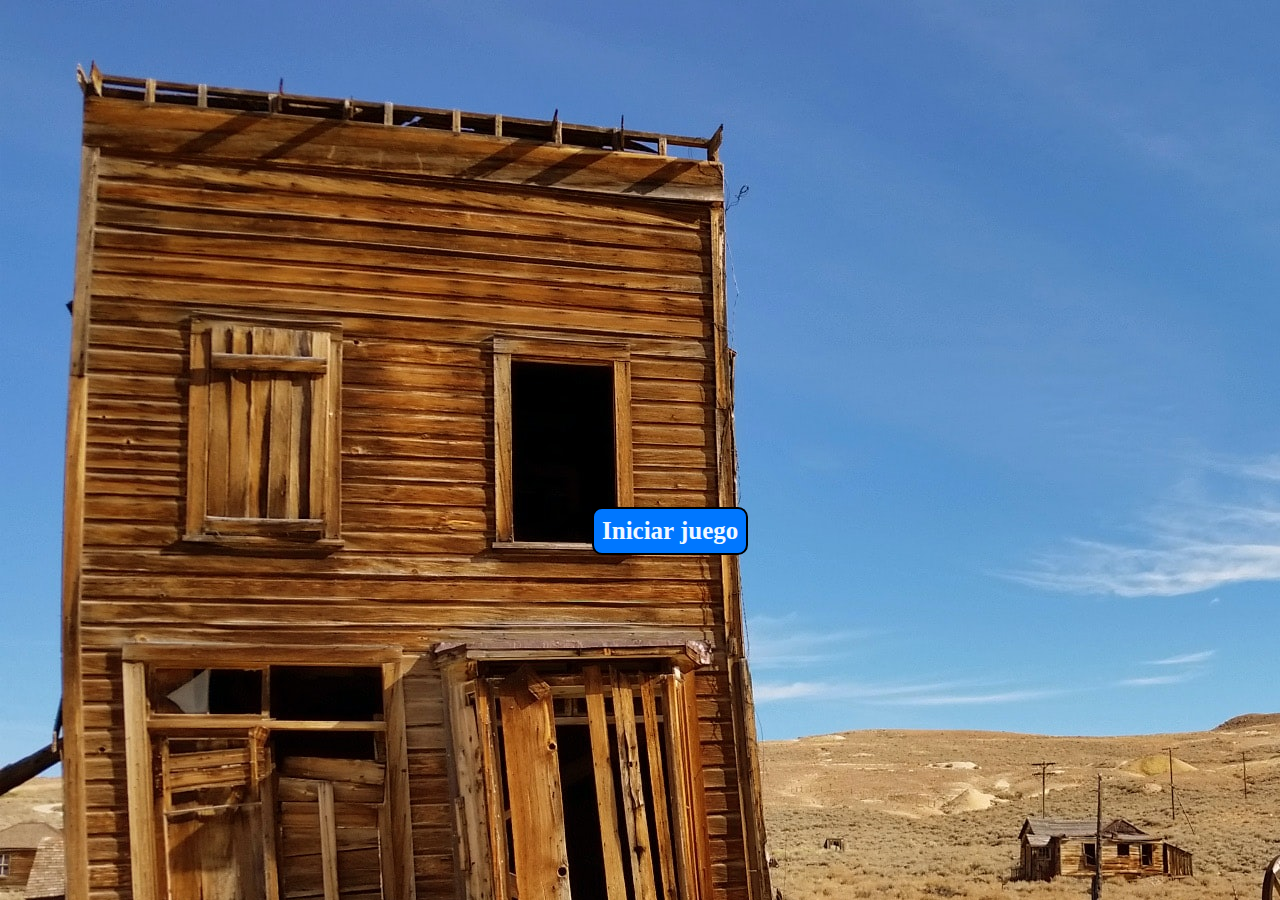
<file: ahorcado/index.html>
<!DOCTYPE html>
<html lang="en">
<head>
    <meta charset="UTF-8">
    <meta http-equiv="X-UA-Compatible" content="IE=edge">
    <meta name="viewport" content="width=device-width, initial-scale=1.0">
    <link rel="stylesheet" href="css/inicio.css">
    <title>Juego del ahorcado</title>
</head>
<body>
    <main class="inicio">
        <div>
        <a href="juego.html"><p>Iniciar juego</p></a>
    </div>
    </main>
    
</body>
</html>
</file>
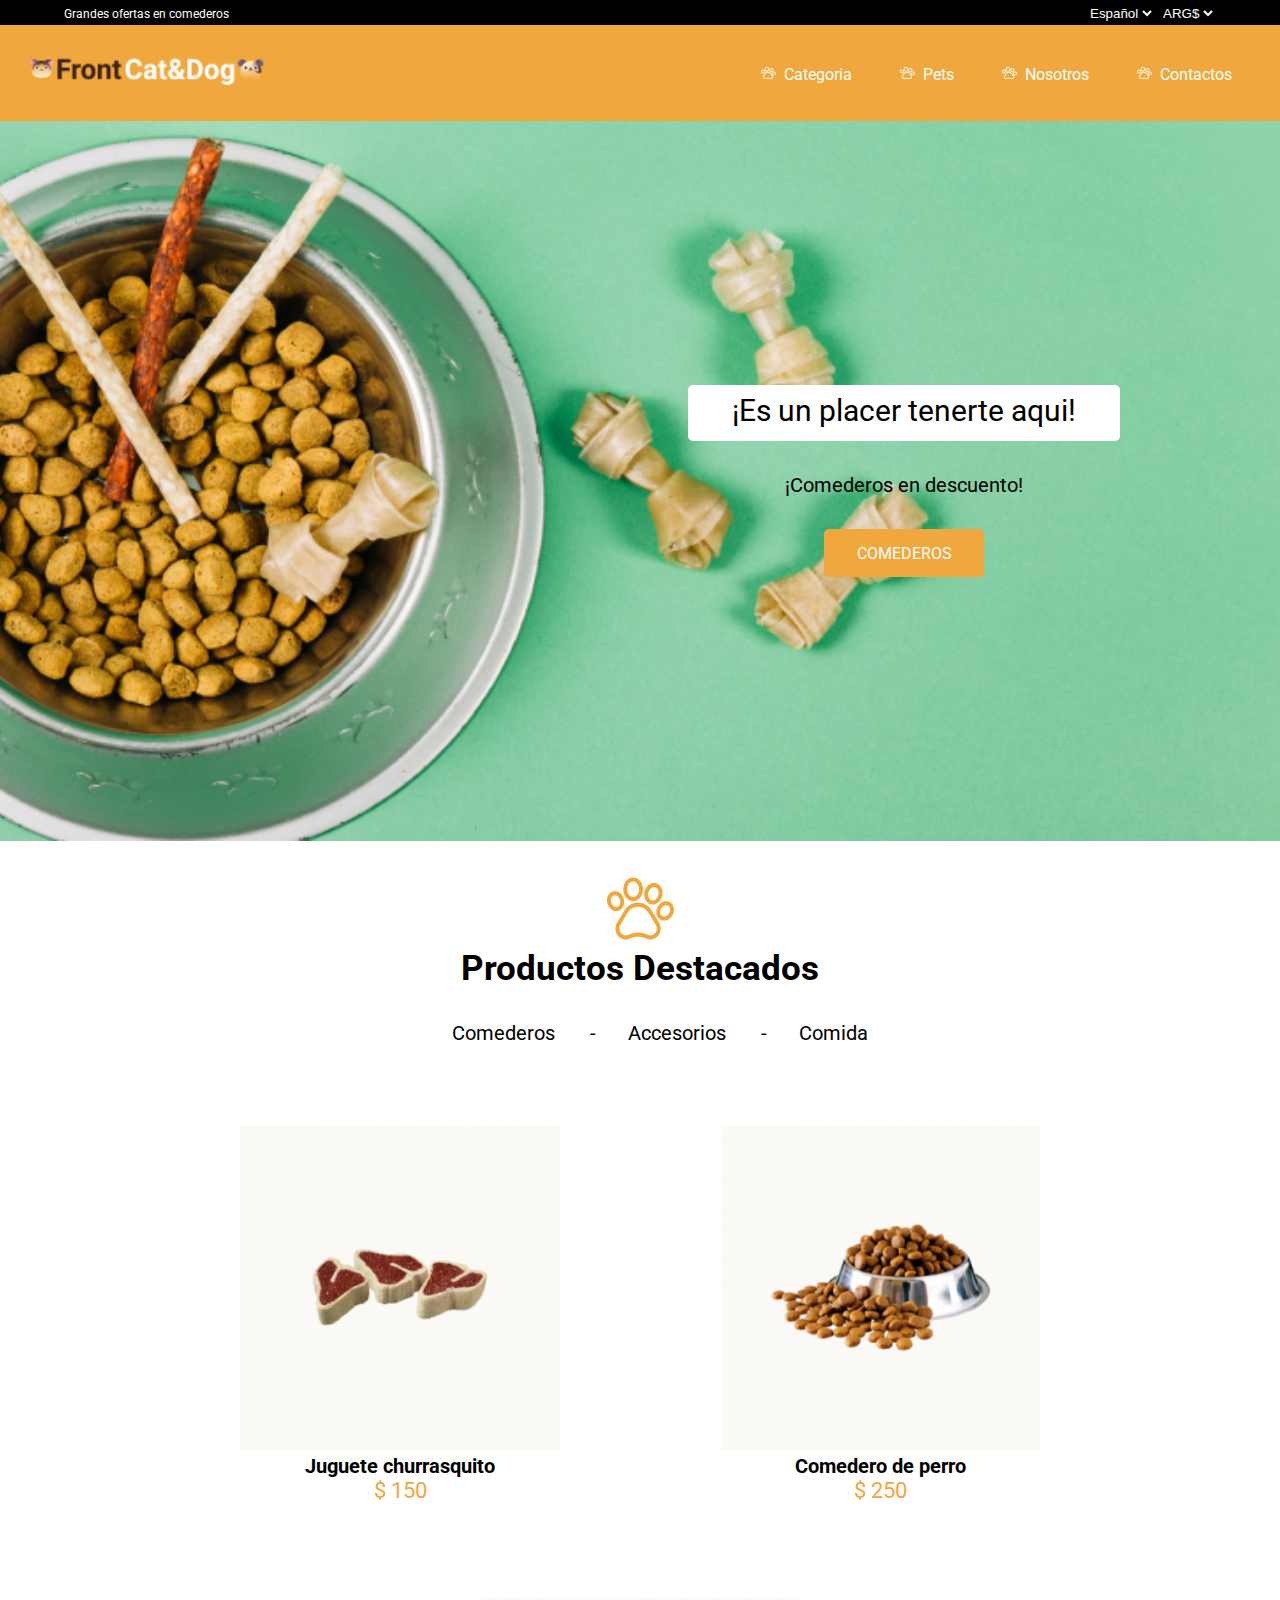
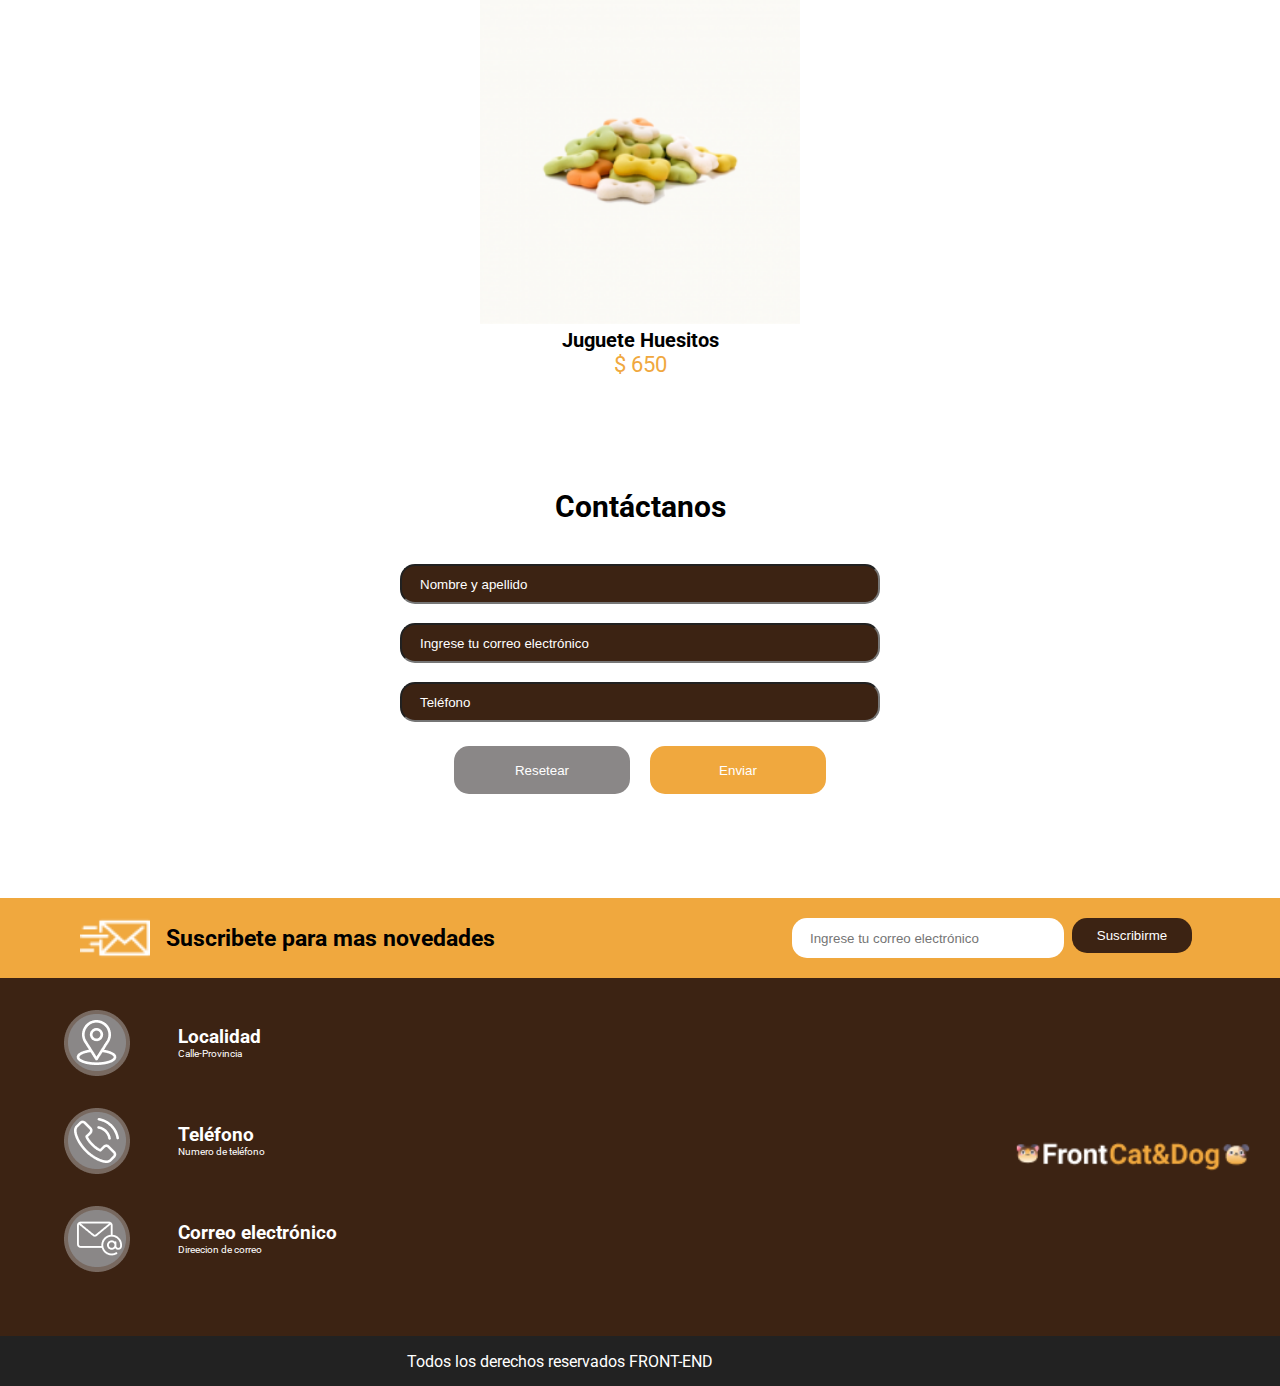
<file: petShop/index.html>
<!DOCTYPE html>
<html lang="es">
<head>
    <meta charset="UTF-8">
    <meta http-equiv="X-UA-Compatible" content="IE=edge">
    <meta name="viewport" content="width=device-width, initial-scale=1.0">
    <link rel="stylesheet" href="style/style.css">
    <link rel="stylesheet" href="https://cdnjs.cloudflare.com/ajax/libs/font-awesome/6.2.0/css/all.min.css" integrity="sha512-xh6O/CkQoPOWDdYTDqeRdPCVd1SpvCA9XXcUnZS2FmJNp1coAFzvtCN9BmamE+4aHK8yyUHUSCcJHgXloTyT2A==" crossorigin="anonymous" referrerpolicy="no-referrer" />
    <title>PetShop</title>
</head>
<body>
    <header>
        <div class="header1">
        <div>
            <a class="oferta" href="#">Grandes ofertas en comederos</a>
        </div>
        <div>
           <select class="option" name="" id="">
                <option  value="">Español</option>
                <option value="">English</option>
           </select>
           <select class="option" name="" id="">
                <option  value="">ARG$</option>
                <option value="">CLP$</option>
                <option value="">USD$</option>

           </select>
        </div>
        </div>
        <div class="header2">
            <a class="logo" href="#"><img src="img/Logo1.png" alt="logo-petshop"></a>         
            <ul class="nav">
                <li class="nav__li"><img class="nav__li-img"
                    src="img/pawprint 1 (1).png" alt="patita de perro"><a href="#">Categoria</a></li>
                <li class="nav__li"><img class="nav__li-img"  src="img/pawprint 1 (1).png" alt="patita de perro"><a href="#">Pets</a></li>
                <li class="nav__li"><img class="nav__li-img"  src="img/pawprint 1 (1).png" alt="patita de perro"><a href="#">Nosotros</a></li>
                <li class="nav__li"><img class="nav__li-img"  src="img/pawprint 1 (1).png" alt="patita de perro"><a href="#">Contactos</a></li>
            </ul>
        </div>
    </header>
    <main>
        <div class="banner"> 
            <div class="banner__text" >         
                <h2 class="text__banner">¡Es un placer tenerte aqui!</h2>
                <h3 class="text__banner-1">¡Comederos en descuento!</h3>
                <a href="#" class="boton__comederos">COMEDEROS</a>
               
            </div>  
        </div>
        <section>
            <div class="proDestacados">
                <img src="img/pawprint 1.png" alt="patita de perro">
                <h1 class="titulo">Productos Destacados</h1>
                <ul class="lista">
                <li class="list-item"><a class="list_link" href="">Comederos   &nbsp;&nbsp;&nbsp;&nbsp;&nbsp;&nbsp;-</a></li>
                <li class="list-item"><a class="list_link" href="">Accesorios  &nbsp;&nbsp;&nbsp;&nbsp;&nbsp;&nbsp;-</a> </li>
                <li class="list-item"><a class="list_link" href="">Comida</a></li>
                </ul>
            </div>
        <div class="cards">
            <div class="card">
                <img src="img/churrasquito.png" alt="juguete de churrascos">
                <h4 class="card__name">Juguete churrasquito</h4>
                <p class="card__price">$ 150</p>
            </div>
            <div class="card">
                <img src="img/comedero.png" alt="plato de perro">
                <h4 class="card__name">Comedero de perro</h4>
                <p class="card__price">$ 250</p>
            </div>
            <div class="card">
                <img src="img/Huesito.png" alt="juguete de huesitos">
                <h4 class="card__name">Juguete Huesitos</h4>
                <p class="card__price">$ 650</p>
            </div>
        </div>
        </section>
        <section class="contacto">
            <h2 class="title__contacto">Contáctanos</h2>
            <form >
                <input class="input" type="text" name="user" placeholder="Nombre y apellido">
                <br><br>
                <input class="input" type="email" name="email" placeholder="Ingrese tu correo electrónico">
                <br><br>
                <input class="input" type="text" name="phone" placeholder= "Teléfono">
            </form>
            <div>
                <button class="btn__contacto">Resetear</button >
                <button class="btn__contacto yellow">Enviar</button>

            </div>
            
        </section>
        <div class="suscribe">
            <div class="icon__suscribe">   
                <img src="img/enviar-correo 1.png" alt="correo">
                <h3  > Suscribete para mas novedades</h3>
            </div> 
            <div class="suscribe__email">
                <input class="input__suscribe" type="email" name="email" placeholder="Ingrese tu correo electrónico" >
                <button class="btn__suscribe">Suscribirme</button>
            </div>
        </div>

    </main>
    <footer>
        <div class="container__footer">
            <div class="ubicacion"> 
                <div class="card__ubicacion"> 
                    <img src="img/Icono (1).png" alt="logo-localida">
                    <div class="texto__ubicacion">
                        <h3>Localidad</h3>
                        <p>Calle-Provincia</p>
                    </div> 
                </div> 

                <div class="card__ubicacion">
                <img src="img/Icono.png" alt="logo-telefono">
                    <div class="texto__ubicacion">
                        <h3>Teléfono</h3>
                        <p>Numero de teléfono</p>
                    </div>
                </div>

                <div class="card__ubicacion">
                    <img src="img/Icono (2).png" alt="logo-email">
                    <div class="texto__ubicacion">
                        <h3>Correo electrónico</h3>
                        <p>Direecion de correo</p>
                    </div>
                </div>
            </div> 
            <div class="logo__footer">
            <img  src="img/logo2.png" alt="logo-petshop">
            </div>
        </div>

        
            
        <div class="footer__copyrigth">
            <div>
                <p>Todos los derechos reservados FRONT-END</p>
            </div>
            <div class="iconos">
                <a  href="https://es-la.facebook.com/" target="_blank"><i class="fa-brands fa-facebook"></i></a>
                <a href="https://www.linkedin.com/home" target="_blank"><i class="fa-brands fa-linkedin"></i></a>
                <a  href="https://www.instagram.com/" target="_blank"><i class="fa-brands fa-instagram"></i></a>
                <a  href="https://github.com/" target="_blank"><i class="fa-brands fa-github"></i></a>
        

            </div>
        </div>
    </footer>
    
</body>
</html>
</file>
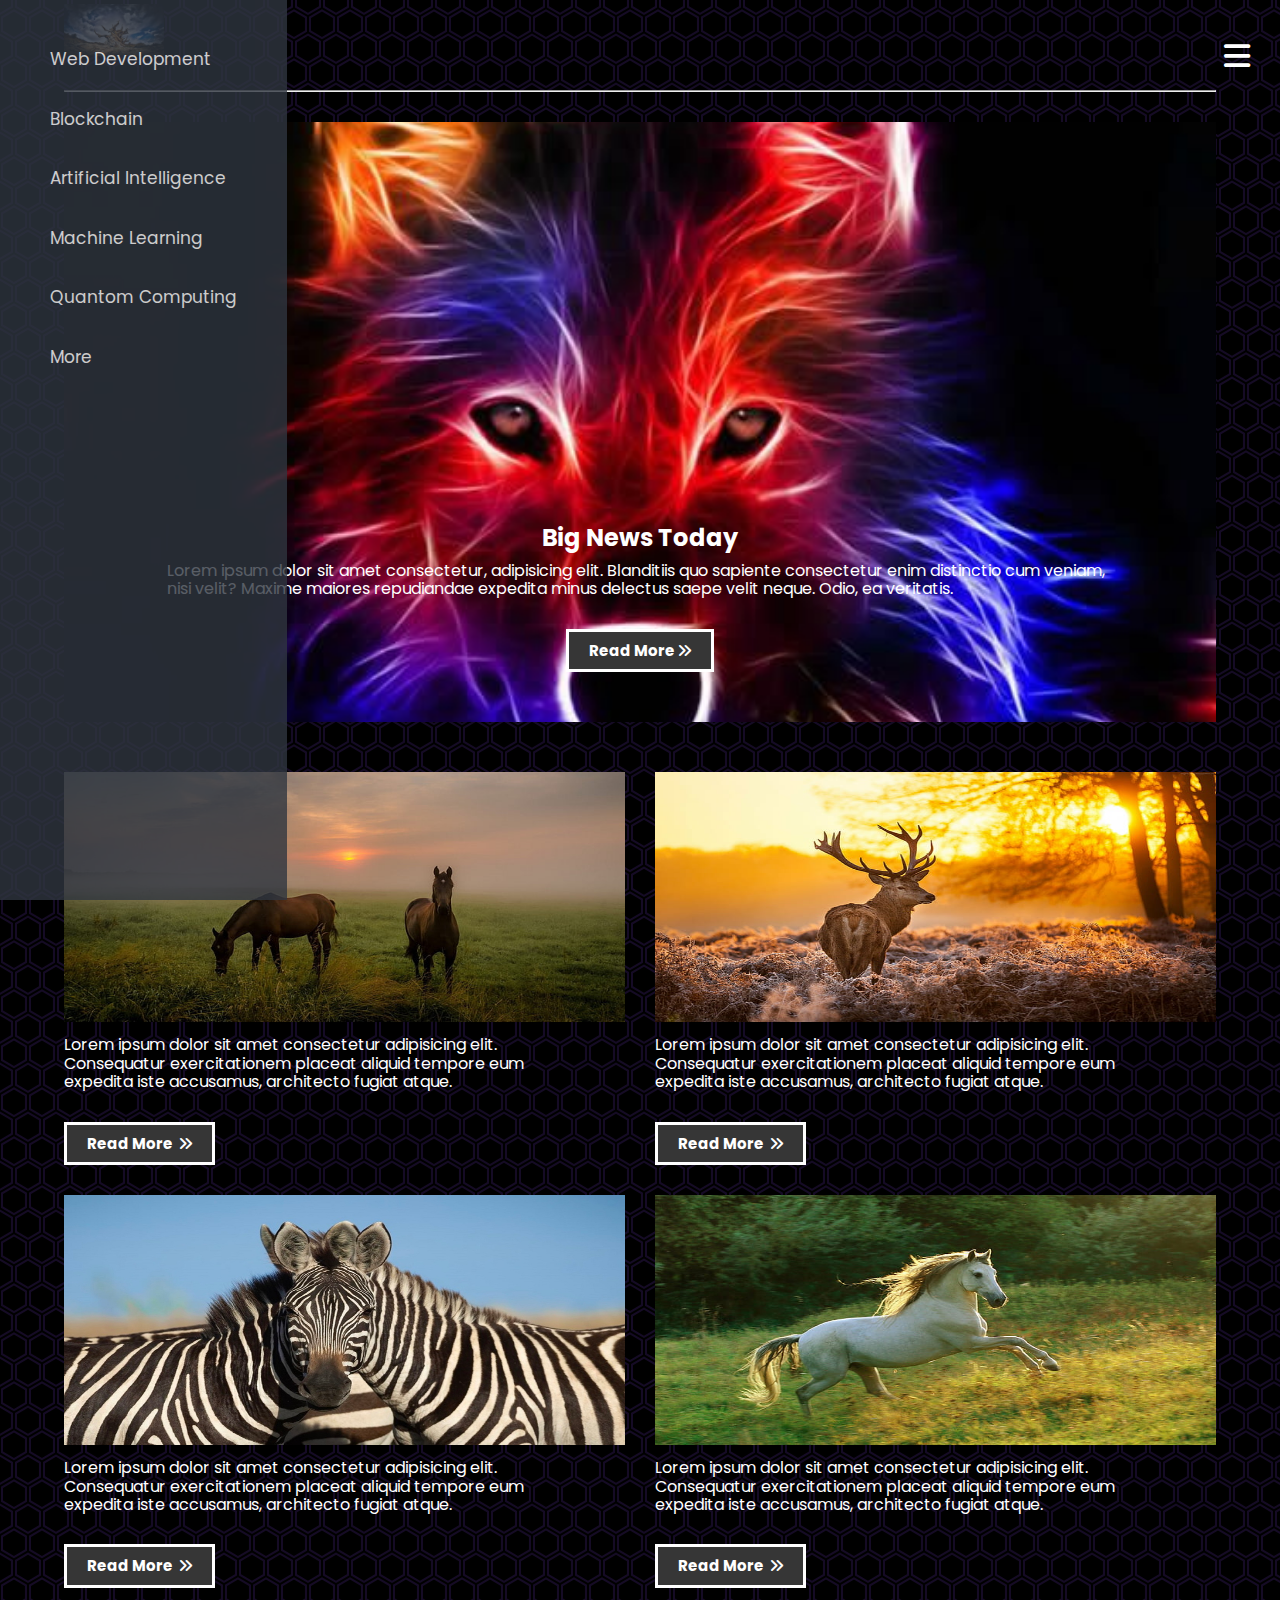
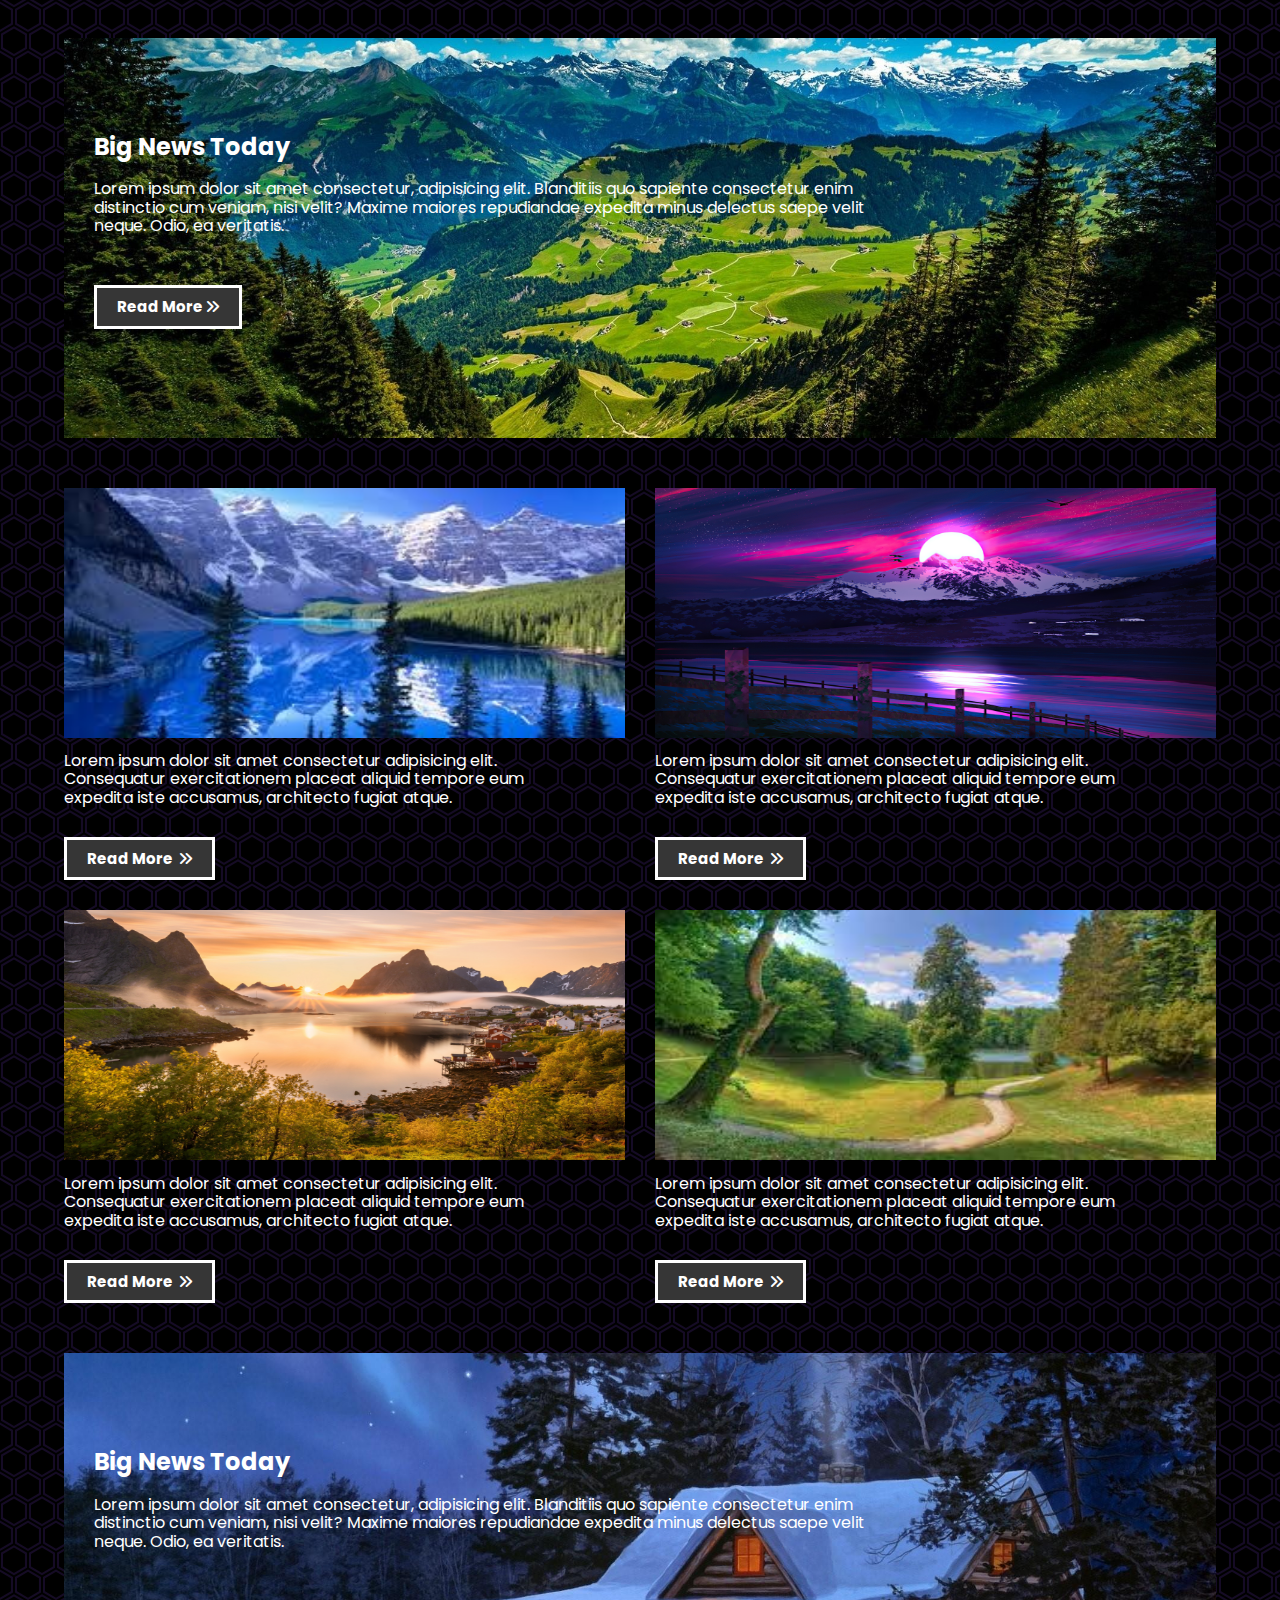
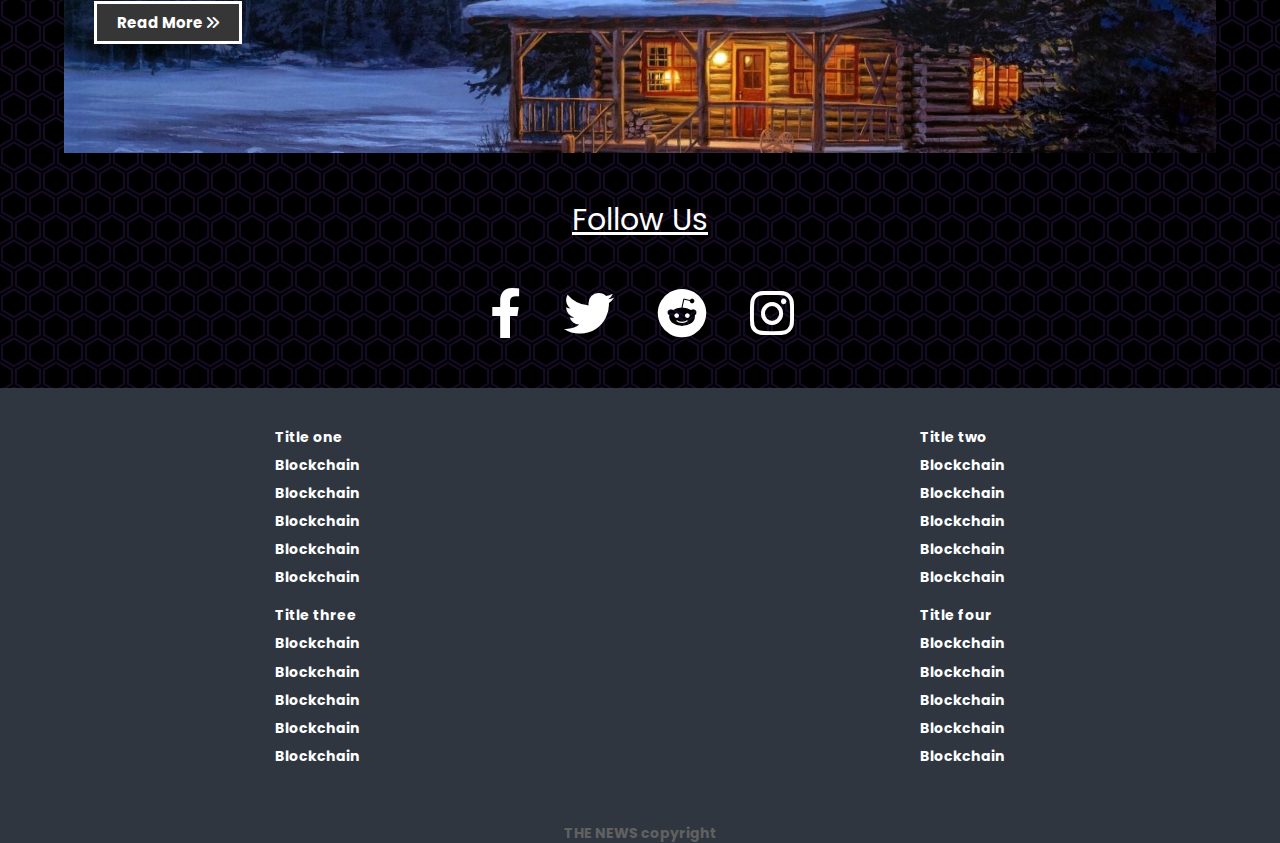
<file: primera pagina html,css,js/index.html>
<!DOCTYPE html>
<html lang="es">
<head>
    <meta charset="UTF-8">
    <meta http-equiv="X-UA-Compatible" content="IE=edge">
    <meta name="viewport" content="width=device-width, initial-scale=1.0">
    <title>News of The Nature</title>

    <!-- font poppin -->
    <link rel="preconnect" href="https://fonts.googleapis.com">
    <link rel="preconnect" href="https://fonts.gstatic.com" crossorigin>
    <link href="https://fonts.googleapis.com/css2?family=Lobster&family=Poppins:wght@100;300;400;500;700;900&display=swap" rel="stylesheet"> 
    
    <!-- font awesome --> 
    <link rel="stylesheet" href="https://cdnjs.cloudflare.com/ajax/libs/font-awesome/6.0.0-beta3/css/all.min.css">
    
    <!-- link normalize -->
    <link rel="stylesheet" href="normalize.css">
    <!-- link css -->
    <link rel="stylesheet" href="style.css">

</head>

<body>
     <div class="menu-btn">
       <i class="fas fa-bars"></i>
     </div>

     <div class="container">
      <!-- nav  -->
        <nav class="nav-main">
          <img src="imagenes/arbol.png" alt="arbol logo"  class="nav-brand">
          
          <ul class="nav-menu show">
            <li>
              <a href="#">Web Development</a>
            </li>      
            <li>
              <a href="#">Blockchain</a>
            </li>      
            <li>
              <a href="#">Artificial Intelligence</a>
            </li>      
            <li>
              <a href="#">Machine Learning</a>
            </li>      
            <li>
              <a href="#">Quantom Computing</a>
            </li>      
            <li>
              <a href="#">More</a>
            </li>      
          </ul>

          
        </nav>
        <hr>
        <!-- SHOWCASE -->
        <header class="showcase">
          <h2>Big News Today</h2>
          <p>Lorem ipsum dolor sit amet consectetur, adipisicing elit. Blanditiis quo sapiente consectetur enim distinctio cum veniam, nisi velit? Maxime maiores repudiandae expedita minus delectus saepe velit neque. Odio, ea veritatis.</p>
          <a href="#" class="btn" >Read More<i class="fas fa-angle-double-right"></i></a>
        </header>  

        <!-- NEWS CARDS -->
      <div class="news-cards">
        <div>
          <img src="imagenes/caballos.jpg" alt="leon">
          <h3></h3>
          <p>Lorem ipsum dolor sit amet consectetur adipisicing elit. Consequatur exercitationem placeat aliquid tempore eum expedita iste accusamus, architecto fugiat atque.</p>
          <a href="#">Read More <i class="fas fa-angle-double-right"></i></a>
        </div>
        <div>
          <img src="imagenes/ciervo.jpg" alt="leon">
          <h3></h3>
          <p>Lorem ipsum dolor sit amet consectetur adipisicing elit. Consequatur exercitationem placeat aliquid tempore eum expedita iste accusamus, architecto fugiat atque.</p>
          <a href="#">Read More <i class="fas fa-angle-double-right"></i></a>
          
        </div>
        <div>
          <img src="imagenes/cebra.png" alt="leon">
          <h3></h3>
          <p>Lorem ipsum dolor sit amet consectetur adipisicing elit. Consequatur exercitationem placeat aliquid tempore eum expedita iste accusamus, architecto fugiat atque.</p>
          <a href="#">Read More <i class="fas fa-angle-double-right"></i></a>
          
        </div>
        <div>
          <img src="imagenes/caballo1.jpg" alt="leon">
          <h3></h3>
          <p>Lorem ipsum dolor sit amet consectetur adipisicing elit. Consequatur exercitationem placeat aliquid tempore eum expedita iste accusamus, architecto fugiat atque.</p>
          <a href="#">Read More <i class="fas fa-angle-double-right"></i></a>
          
        </div>
      </div>

      <!-- banner 1 -->
      <section class="card-banner-one">
        <div class="content">
          <h2>Big News Today</h2>
          <p>Lorem ipsum dolor sit amet consectetur, adipisicing elit. Blanditiis quo sapiente consectetur enim distinctio cum veniam, nisi velit? Maxime maiores repudiandae expedita minus delectus saepe velit neque. Odio, ea veritatis.</p>
          <a href="#" class="btn" >Read More<i class="fas fa-angle-double-right"></i></a>
        </div>
      </section> 

      <!-- NEWS-CARDS-TWO -->
      <div class="news-cards-two">
        <div>
          <img src="imagenes/paisa1.jpg" alt="leon">
          <h3></h3>
          <p>Lorem ipsum dolor sit amet consectetur adipisicing elit. Consequatur exercitationem placeat aliquid tempore eum expedita iste accusamus, architecto fugiat atque.</p>
          <a href="#">Read More <i class="fas fa-angle-double-right"></i></a>
        </div>
        <div>
          <img src="imagenes/paisa2.jpg" alt="leon">
          <h3></h3>
          <p>Lorem ipsum dolor sit amet consectetur adipisicing elit. Consequatur exercitationem placeat aliquid tempore eum expedita iste accusamus, architecto fugiat atque.</p>
          <a href="#">Read More <i class="fas fa-angle-double-right"></i></a>
          
        </div>
        <div>
          <img src="imagenes/paisa3.jpg" alt="leon">
          <h3></h3>
          <p>Lorem ipsum dolor sit amet consectetur adipisicing elit. Consequatur exercitationem placeat aliquid tempore eum expedita iste accusamus, architecto fugiat atque.</p>
          <a href="#">Read More <i class="fas fa-angle-double-right"></i></a>
          
        </div>
        <div>
          <img src="imagenes/paisa4.jpg" alt="leon">
          <h3></h3>
          <p>Lorem ipsum dolor sit amet consectetur adipisicing elit. Consequatur exercitationem placeat aliquid tempore eum expedita iste accusamus, architecto fugiat atque.</p>
          <a href="#">Read More <i class="fas fa-angle-double-right"></i></a>
          
        </div>
      </div>
     
      <!-- banner 2 -->
      <section class="card-banner-two">
        <div class="content">
          <h2>Big News Today</h2>
          <p>Lorem ipsum dolor sit amet consectetur, adipisicing elit. Blanditiis quo sapiente consectetur enim distinctio cum veniam, nisi velit? Maxime maiores repudiandae expedita minus delectus saepe velit neque. Odio, ea veritatis.</p>
          <a href="#" class="btn" >Read More<i class="fas fa-angle-double-right"></i></a>
        </div>
      </section>

      <!-- SOCIAL -->
      <section class="social">
        <p>Follow Us</p>
        <div class="links">
          <a href="#">
            <i class="fab fa-facebook-f"></i>
          </a>
          <a href="#">
            <i class="fab fa-twitter"></i>
          </a>
          <a href="#">
            <i class="fab fa-reddit"></i>
          </a>
          <a href="#">
            <i class="fab fa-instagram"></i>
          </a>
        </div>
      </section>
    </div>
      <!-- FOOTER links -->
    <div class="footer-link">
      <div class="footer-container">
        <ul>
          <li>
            <a href="#">
            <h3>Title one</h3>
            </a>
          </li>
          <li>
            <a href="#">
            <h3>Blockchain</h3>
            </a>
          </li>
          <li>
            <a href="#">
            <h3>Blockchain</h3>
            </a>
          </li>
          <li>
            <a href="#">
            <h3>Blockchain</h3>
            </a>
          </li>
          <li>
            <a href="#">
            <h3>Blockchain</h3>
            </a>
          </li>
          <li>
            <a href="#">
            <h3>Blockchain</h3>
            </a>
          </li>
        </ul>
        <ul>
          <li>
            <a href="#">
            <h3>Title two</h3>
            </a>
          </li>
          <li>
            <a href="#">
            <h3>Blockchain</h3>
            </a>
          </li>
          <li>
            <a href="#">
            <h3>Blockchain</h3>
            </a>
          </li>
          <li>
            <a href="#">
            <h3>Blockchain</h3>
            </a>
          </li>
          <li>
            <a href="#">
            <h3>Blockchain</h3>
            </a>
          </li>
          <li>
            <a href="#">
            <h3>Blockchain</h3>
            </a>
          </li>
        </ul>
        <ul>
          <li>
            <a href="#">
            <h3>Title three</h3>
            </a>
          </li>
          <li>
            <a href="#">
            <h3>Blockchain</h3>
            </a>
          </li>
          <li>
            <a href="#">
            <h3>Blockchain</h3>
            </a>
          </li>
          <li>
            <a href="#">
            <h3>Blockchain</h3>
            </a>
          </li>
          <li>
            <a href="#">
            <h3>Blockchain</h3>
            </a>
          </li>
          <li>
            <a href="#">
            <h3>Blockchain</h3>
            </a>
          </li>
        </ul>
        <ul>
          <li>
            <a href="#">
            <h3>Title four</h3>
            </a>
          </li>
          <li>
            <a href="#">
            <h3>Blockchain</h3>
            </a>
          </li>
          <li>
            <a href="#">
            <h3>Blockchain</h3>
            </a>
          </li>
          <li>
            <a href="#">
            <h3>Blockchain</h3>
            </a>
          </li>
          <li>
            <a href="#">
            <h3>Blockchain</h3>
            </a>
          </li>
          <li>
            <a href="#">
            <h3>Blockchain</h3>
            </a>
          </li>
        </ul>
     
      </div>
    </div>

    <footer class="footer">
      <h3>THE NEWS copyright </h3>
    </footer>

    <script src="main.js"></script>
</body>

</html>
</file>
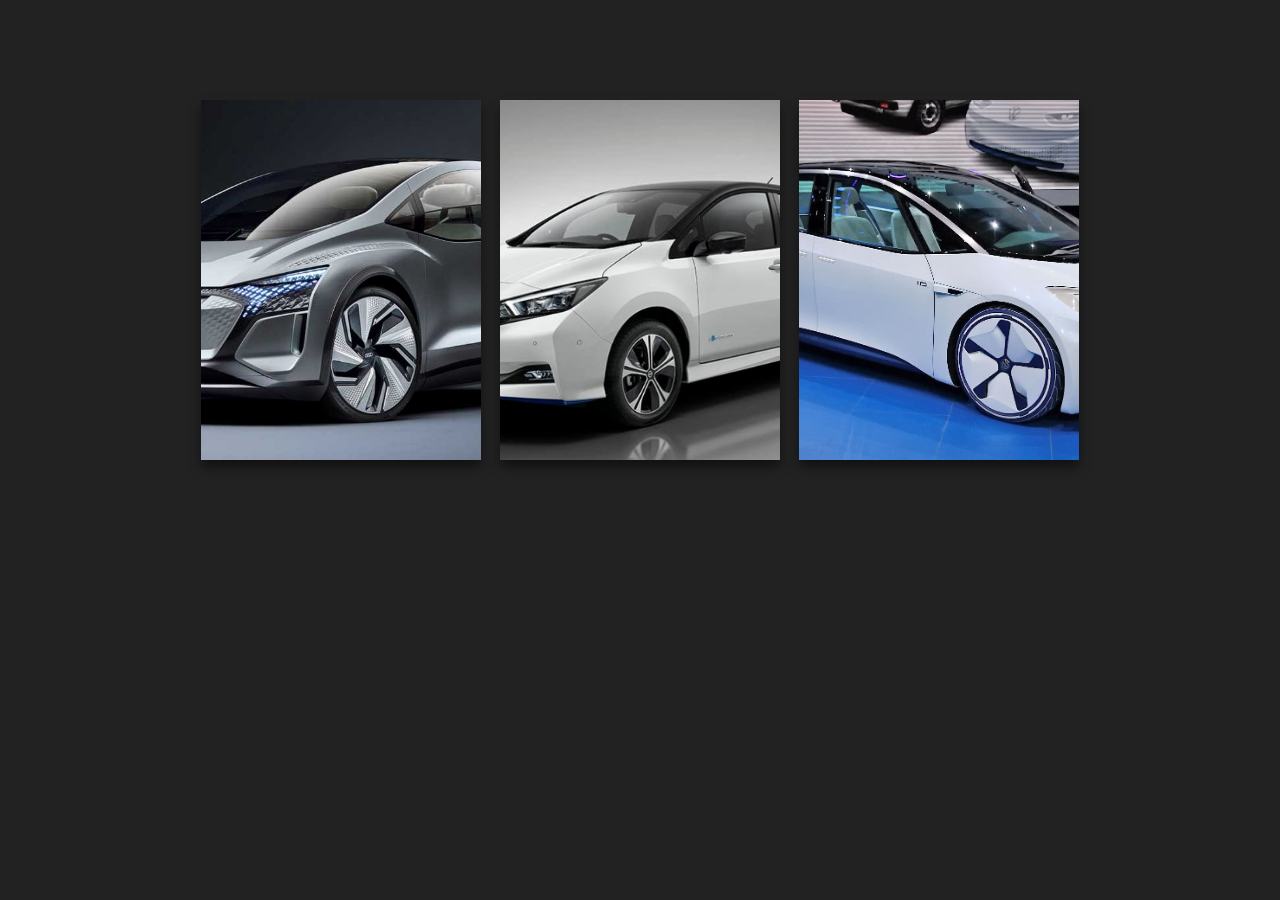
<file: efectosCss/card effect/index.html>
<!DOCTYPE html>
<html lang="en">
<head>
  <meta charset="UTF-8">
  <meta http-equiv="X-UA-Compatible" content="IE=edge">
  <meta name="viewport" content="width=device-width, initial-scale=1.0">
  <link type="text/css" rel="stylesheet" href="style.css">
  <link type="text/css" rel="stylesheet" href="normalize.css">
  <title>Document</title>
</head>

<body>
  <div class="wrapper">
    <div class="card">
      <img src="img/audi.jpg" alt="coche audi">
      <div class="info">
        <h1>Heading</h1>
        <p>Lorem ipsum dolor sit amet consectetur adipisicing elit. Cum suscipit numquam magni, ut eligendi laudantium autem illo quo iste voluptas!.</p>
        <a href="#" class="btn">Read more</a>
      </div>
    </div> 
    <div class="card">  
      <img src="img/nissan.jpg" alt="coche nissan">
      <div class="info">
        <h1>Heading</h1>
        <p>Lorem ipsum, dolor sit amet consectetur adipisicing elit. Voluptatibus nostrum, hic esse porro architecto voluptate.</p>
        <a href="#" class="btn">Read more</a>
      </div>    
    </div>
    <div class="card">
      <img src="img/volkswagen.jpg" alt="coche volkswagen">
      <div class="info">
        <h1>Heading</h1>
        <p>Lorem ipsum dolor sit amet, consectetur adipisicing elit. Saepe, dolorum?</p>
        <a href="#" class="btn">Read more</a>
      </div>
    </div>  

    
  </div>
    
</body>
</html>
</file>
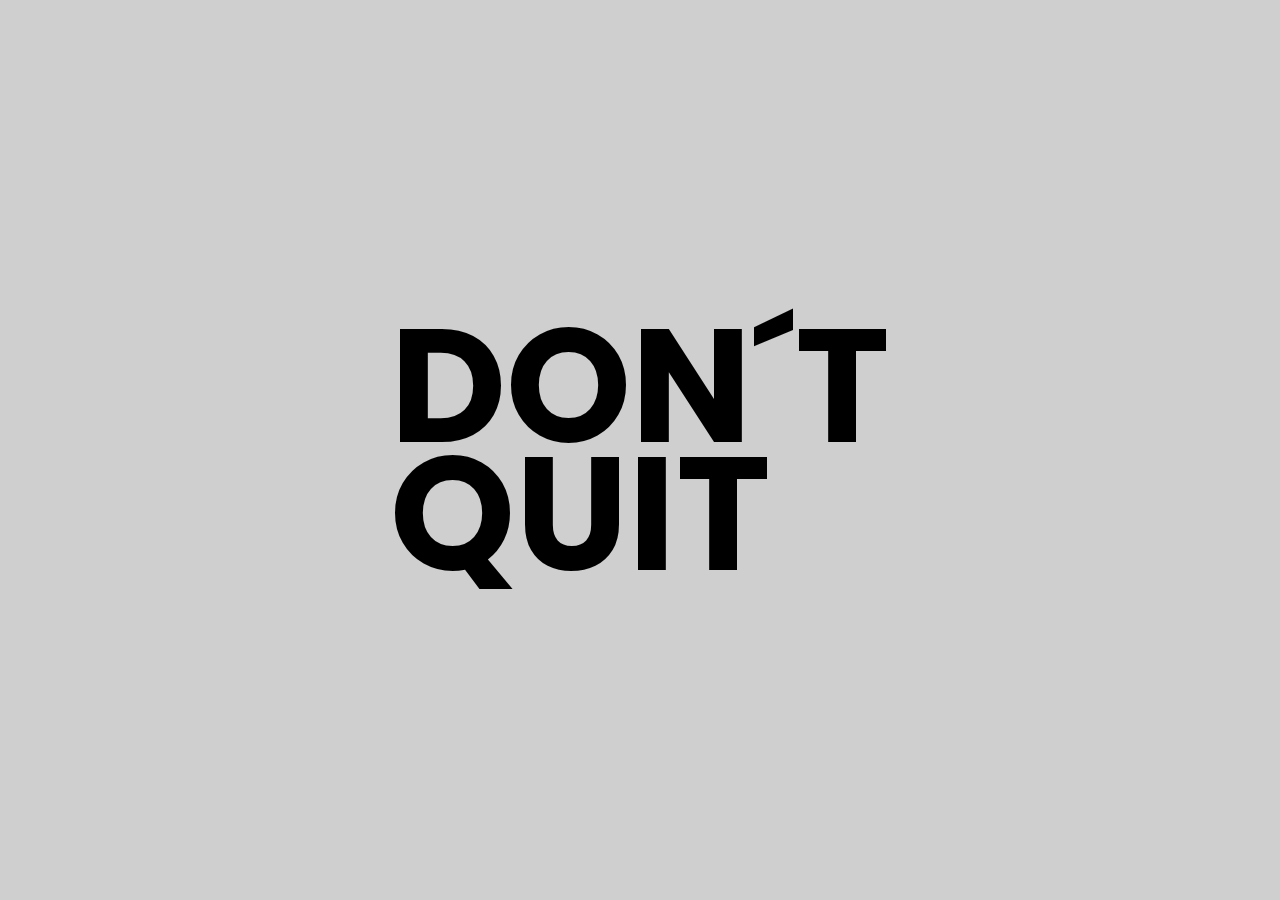
<file: efectosCss/dontQuit/index.html>
<!DOCTYPE html>
<html lang="en">
<head>
    <meta charset="UTF-8">
    <meta http-equiv="X-UA-Compatible" content="IE=edge">
    <meta name="viewport" content="width=device-width, initial-scale=1.0">
    <!-- links css y normalize -->
    <link type="text/css" rel="stylesheet" href="style.css">
  
    <title>transición hover effect</title>
</head>
<body>
    <h1>
      <span>Do<hide>n´t</hide></span>
      <span><hide>Qu</hide>it</span>
    </h1>
 
</body>
</html>
</file>
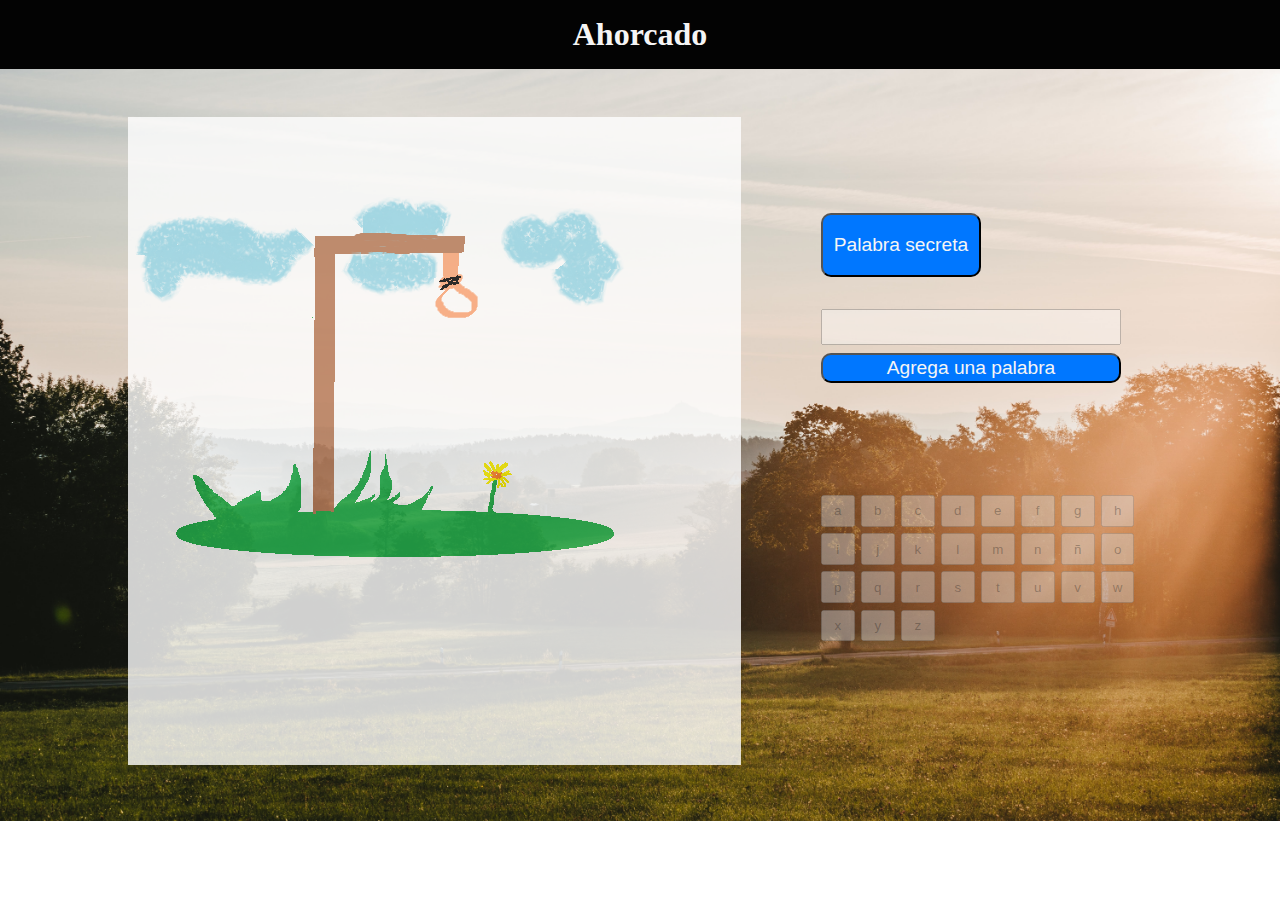
<file: ahorcado/juego.html>
<!DOCTYPE html>
<html lang="es">
<head>
    <meta charset="UTF-8">
    <meta http-equiv="X-UA-Compatible" content="IE=edge">
    <meta name="viewport" content="width=device-width, initial-scale=1.0">
    <link rel="stylesheet" href="css/style.css">
    <script src="funciones.js"></script>
    <title>Juego del ahorcado</title>
</head>
<body>
    <header>
        <h1>Ahorcado</h1>
    </header>
    <main>
        <img id="imagen" src="img/horca.png" alt="Ahorcado">
        <div>
            <p id="palabra_a_adivinar">
            </p>
            <button id="jugar">Palabra secreta</button>
            <form id="formulario">
                <input type="text" id="text"></input>
    
                 <input type="button" id="btnAgregarPalabra" value="Agrega una palabra"   onclick="agregarPalabra();"></input>
            </form> 

            <p id="resultado"></p>

            <div id="letras">
                <button>a</button>
                <button>b</button>
                <button>c</button>
                <button>d</button>
                <button>e</button>
                <button>f</button>
                <button>g</button>
                <button>h</button>
                <button>i</button>
                <button>j</button>
                <button>k</button>
                <button>l</button>
                <button>m</button>
                <button>n</button>
                <button>ñ</button>
                <button>o</button>
                <button>p</button>
                <button>q</button>
                <button>r</button>
                <button>s</button>
                <button>t</button>
                <button>u</button>
                <button>v</button>
                <button>w</button>
                <button>x</button>
                <button>y</button>
                <button>z</button>
            </div>
        </div>
        
    </div>
    
    </main>
    
             
       <script src="juego.js"></script>
</body>
</html>
</file>
<file: ahorcado/css/inicio.css>
body{
background-image: url(../img/eniko-polgar-FueRaNunlUc-unsplash.jpg);
}

.inicio{
   
    width: 20rem;
    height: 10rem;
    position: absolute;
    top: 50%;
    left: 40%;
    
}

a p{
   background-color: #0077ff;
   position: absolute;
   top:20%;
   left: 25%;
   font-size: 25px;
   color: aliceblue;
   font-weight: bold;
   border: 2px solid #000000;
   padding: .5rem;
   border-radius: 10px;
   
}

p:hover{
    scale:1.2
}
</file>
<file: petShop/style/style.css>
@import url('https://fonts.googleapis.com/css2?family=Roboto:wght@400;700;900&display=swap');
*{
    box-sizing: border-box;
    margin: 0;
  
}

body{
    background-color:#ffffff;
    font-family: 'Roboto', sans-serif;
}

.header1{
    display: flex;
    justify-content: space-between;
    padding: .2rem 4rem;
    background-color: #000000;    
    margin-top: 0;
    
}


.oferta{
    color:#ffffff;
    text-decoration: none;
    font-size: 12px;
    
}

.option{
    color: #ffffff;
    background-color: black;
    border: none;
}

.header2{
    display: flex;
    justify-content: space-between;
    height: 6rem;
    background: #F0A83E;
    flex-wrap: wrap;
}
.logo{
    margin-top: 2.5rem;
    margin-left: 4rem;
    scale: 1.4;
}

.nav{
    display: flex;
    list-style: none;
    margin-top: 2.5rem;
    flex-wrap: wrap;
}

ul .nav__li{
    margin-right: 2.5rem;
    text-decoration-line: none;
    
}

ul .nav__li:hover{
    scale: 1.2;
    
}

.nav .nav__li a {
    text-decoration: none;
    color: #ffffff;
    padding: .5rem;
}

ul .nav__li a:hover{
   
    color: #000000;
}

.banner{
    display: flex;
    justify-content: flex-end;
    align-items: center;
    background-image: url(../img/bowl-and-pet-daities-on-green-background\ 1.png);
    background-repeat: no-repeat;
    background-size: cover;
    background-position: center;
    width: 100%;
    height: 45rem;
}

.banner__text{
    display: flex;
    flex-direction: column;
    margin-right: 10rem;

}

.text__banner{
    background-color: #ffffff;
    width: 27rem;
    height: 3.5rem;
    margin-bottom: 2rem;
    text-align: center;
    padding-top: .5rem;
    border-radius: 5px;
    font-style: normal;
    font-weight: 400;
    font-size: 30px;
    line-height: 35px;
}

.text__banner-1{   
    align-self: center;
    margin-bottom:2rem ;   
    font-style: normal;
    font-weight: 400;
    font-size: 20px;

}

.boton__comederos{
    display: flex;
    justify-content: center;
    align-items: center;
    width: 10rem;
    height: 3rem;
    align-self: center;
    color:#ffffff ;
    background: #F0A83E;
    border: none;
    border-radius: 5px;
    text-decoration: none;
}

.boton__comederos:hover{
    scale: 1.2;
    background-color: #ffffff;
    color: #f48609;
    font-weight: bold;
    border: solid .5px #f49506;
    box-shadow: 3px 6px 5px #f2861a;
}

.proDestacados{
    text-align: center;
    margin-top: 2rem;
    
}

.titulo{
    font-size: 35px;
}
.lista{
    display: flex;
    justify-content: center;
    width: 100%;
    list-style-type: none;
    
}
.list-item{
  font-size: 20px;
  margin: 2rem 1rem;
  
}

.list_link{
    text-decoration: none;
    color: #000000;
}
.cards{
    display: flex;
    justify-content: center;
    flex-wrap: wrap;
}


.card{
    margin: 3rem 5rem;    
    
}

.card:hover{
    scale: 1.3;
}
.card img{
    width: 20rem;
}

.card__name{
   display: flex;
   justify-content: center;
   font-size: 20px;
}

.card__price{
    display: flex;
    justify-content:center;
    color: #F0A83E;
    font-size: 22px;
}

.contacto{
    display: flex;
    justify-content: center;
    flex-direction: column;
    align-items: center;
    margin: 4rem 0rem;
}

.title__contacto{
    margin-bottom: 2.5rem;
    font-size: 30px;
}

.input{
    width: 30rem;
    height: 40px;
    background: #3C2313;
    border-radius: 15px;
    
}
.input::placeholder {
     color:#ffffff;
     padding-left: 1rem; 
    }

.btn__contacto {
    width: 11rem;
    height: 3rem;
    margin: 1.5rem .5rem;
    color: #ffffff;
    background: #8A8787;
    border-radius: 15px;
    border: none;
}

.btn__contacto:hover{
    scale:1.1;
}

.yellow{
    background: #F0A83E;
}


.suscribe{
    display: flex;
    margin-top: 5rem;
    background-color: #F0A83E;
    height: 5rem;
    justify-content: space-between;
    align-items: center;
    flex-wrap: wrap;
}

.icon__suscribe{
    display: flex;
    align-items: center;
    margin-left: 5rem;
    font-size: 20px;
}

.icon__suscribe img{
    margin-right: 1rem;
    width: 70px;
}

.suscribe__email{
    display: flex;
    margin-right: 5rem;
    
}

.input__suscribe{
    width: 17rem;
    height: 40px;
    border-radius: 15px;
    border: none;
}

.input__suscribe::placeholder{
    padding-left: 1rem;
}

.btn__suscribe{
    width: 120px;
    height: 35px;
    background: #3C2313;
    color: #ffffff;
    border-radius: 15px;
    margin: 0 .5rem;
    border: none;
}

.btn__suscribe:hover{
    scale:1.1;
}

.container__footer{
    display: flex;
    justify-content: space-between;
    background-color: #3C2313;
    padding: 2rem 4rem;
    flex-wrap: wrap;
}

.ubicacion{
    color: #ffffff;
    
}

.texto__ubicacion{
    margin: 1rem 3rem;
    
}

.texto__ubicacion p{
    font-size: 10px;
}

.card__ubicacion{
    display: flex;
    margin-bottom: 2rem;
}

.logo__footer{
   align-self: center;
   scale:1.4 ;
}

.footer__copyrigth{
    display: flex;
    justify-content: center;
    height: 50px;
    align-items:  center;
    background-color: #222222;
    color: #ffffff;
}
.iconos{
    
    margin-left: 2rem;
}

.iconos a{
    
    margin-left: 2rem;
    color: #ffffff;
}

.iconos a i:hover{
    scale: 2.5;
    color: #F0A83E;
}
</file>
<file: primera pagina html,css,js/style.css>
* {
    box-sizing: border-box;
    margin: 0;
    padding: 0;
}

body {
    background-color: #000000;
    color: #ffffff;
    background-color: #15052c;
    background-image: url("data:image/svg+xml,%3Csvg xmlns='http://www.w3.org/2000/svg' width='28' height='49' viewBox='0 0 28 49'%3E%3Cg fill-rule='evenodd'%3E%3Cg id='hexagons' fill='%23432375' fill-opacity='0.32' fill-rule='nonzero'%3E%3Cpath d='M13.99 9.25l13 7.5v15l-13 7.5L1 31.75v-15l12.99-7.5zM3 17.9v12.7l10.99 6.34 11-6.35V17.9l-11-6.34L3 17.9zM0 15l12.98-7.5V0h-2v6.35L0 12.69v2.3zm0 18.5L12.98 41v8h-2v-6.85L0 35.81v-2.3zM15 0v7.5L27.99 15H28v-2.31h-.01L17 6.35V0h-2zm0 49v-8l12.99-7.5H28v2.31h-.01L17 42.15V49h-2z'/%3E%3C/g%3E%3C/g%3E%3C/svg%3E");
    font-size: 16px;
    font-family: 'Lobster', cursive;
    font-family: 'Poppins', sans-serif;
}

a {
    color: #ffffff;
    text-decoration: none;
}

ul {
    list-style: none;
}

.container{
    width: 90%;
    margin: auto;
}
/* NAVIGATION */
.nav-main{
    font-size: 17px;
    display: flex;
    justify-content: space-between;
    align-items: center;
    height: 60px;
    padding: 20px 0;
}

.nav-brand{
    width:100px ;
}

/* NAV LEFT */
.nav-main ul{
    display: flex;
}

.nav-main ul li {
    padding: 20px 20px;
}

.nav-main ul .nav-menu{
  flex: 1;
  margin-left: 20px;
}

.nav-main ul li a:hover{
    border-bottom: 2px solid #f2f2f2f2;
}

.nav-menu{
    flex: 1;
    margin-left: 20px;

}


.menu-btn{
    position: absolute;
    cursor: pointer;
    top: 15px;
    right: 30px;
    font-size: 30px;
    display: none;

}

hr{
    margin: 30px 0;
}

/* SHOWCASE */
.showcase{
    width: 100%;
    height: 600px;
    background: url(imagenes/lobo.png) no-repeat center center/cover  ;
    padding: 50px;
    margin-bottom: 50px;
    display: flex;
    flex-direction: column;
    align-items: center;
    justify-content:flex-end;

}
p{
    width: 90%;
    padding-bottom: 30px;
}

.showcase h2 {
    padding: 10px;
}

.btn{
    cursor: pointer;
    display:inline-block ;
    border: 0;
    font-weight: bold;
    padding:10px 20px;
    background: #363636;
    font-size: 15px;
    border: solid #ffffff;
}
.btn:hover{
    background:#000000;
    text-decoration: underline;
}

i {
    padding-left: 3px;

}

/*  NEWS CARDS */
.news-cards{
    display: grid;
    grid-template-columns: repeat(4,1fr);
    gap: 30px;
    margin: 10px 0 50px 0;
}

.news-cards img{
    width: 100%;
    height: 250px;
    
}
.news-cards h3{
    font-size: 20px;
    margin: 10px 0;
}

.news-cards a{
    cursor: pointer;
    display:inline-block ;
    border: 0;
    font-weight: bold;
    padding:10px 20px;
    background: #363636;
    font-size: 15px;
    border: solid #ffffff;

}
.news-cards a:hover{
    background: #000000;
    text-decoration: underline;
}

/* CARD BANNER 1 */
.card-banner-one{
    width: 100%;
    height: 400px;
    background: url(imagenes/paisa5.jpg) no-repeat center center/cover;
    margin-bottom: 50px;
}
.card-banner-one .content{
    width: 50%;
    padding:90px 0 0 30px;
}

.card-banner-one p,
.card-banner-one h2{
    margin: 5px 0 20px 0;
}

/*  NEWS CARDS TWO */
.news-cards-two{
    display: grid;
    grid-template-columns: repeat(4,1fr);
    gap: 30px;
    margin: 10px 0 50px 0;
}

.news-cards-two img{
    width: 100%;
    height: 250px;
    
}
.news-cards-two h3{
    font-size: 20px;
    margin: 10px 0;
}

.news-cards-two a{
    cursor: pointer;
    display:inline-block ;
    border: 0;
    font-weight: bold;
    padding:10px 20px;
    background: #363636;
    font-size: 15px;
    border: solid #ffffff;

}
.news-cards-two a:hover{
    background: #000000;
    text-decoration: underline;
}

/* BANNER TWO */
.card-banner-two{
    width: 100%;
    height: 400px;
    background: url(imagenes/cabaña.jpg) no-repeat center center/cover  ;
    margin-bottom: 50px;
}
.card-banner-two .content{
    width: 50%;
    padding:90px 0 0 30px;
}

.card-banner-two p,
.card-banner-two h2{
    margin: 5px 0 20px 0;
}
/*  SOCIAL */

.social{
  margin: 50px;
  
}

.social p{
  width: 100%;
  text-align: center;
  font-size: 30px;
  margin-bottom: 20px;
  text-decoration: underline;
}

.links{
  display: flex;
  align-items: center;
  justify-content: center;
}

.links a{
  margin: 0 20px ;
}

.links a i{
  font-size: 50px;
}

/* FOOTER links */
.footer-link{
   background-color: #2f3640;
   color: #616161;
   font-size: 12px;
   padding: 35px 0;
}

.footer-container{
  display: grid;
  grid-template-columns: repeat(4, 1fr);
  gap: 10px;
  align-items: flex-start;
  justify-content: center;
}

.footer-container ul{
  margin: 0 auto;
}

.footer-container ul li{
  line-height: 2;
}

.footer{
  background-color: #2f3640;
  color:#616161;
  font-size: 12px;
  padding: 20px 0;
  text-align: center;
  padding-bottom: 2px;
}

/*  MEDIA PARA tablet */
@media (max-width:1280px){
  body {
      width: 100%;
      background-color: #000000;
  }
  .nav-main ul.nav-menu{
    display: block;
    position:absolute;
    top:0;
    left: 0;
    background:#2f3640 ;
    height: 100%;
    padding: 30px;
    opacity: .8;
    transform: translateX(-400px);
    transition: transform .5s ease-in-out;
  }
  

  .menu-btn{
      display: inline-block;
      margin-top: 25px;
      
      
  }

  .nav-main ul.nav-menu.show{
      transform: translateX(-20px);
      height: 100%;
  }
  
  .news-cards,
  .news-cards-two{
    grid-template-columns: repeat(2,1fr);
  }
  .card-banner-one .content,
  .card-banner-two .content{
    width: 80%;
  }

  .footer-link .footer-container{
  grid-template-columns: repeat(2,1fr);
}
}

/* media para moviles */
@media (max-width:500px){
   
    .news-cards,
    .news-cards-two{
        grid-template-columns: 1fr;}
    
        .news-card img{
            height:250px;
        }

    .card-banner-one .content,
    .card-banner-two .content{
        width: 100%;
        padding: 10px;
    }  
}
</file>
<file: efectosCss/card effect/style.css>
body{
    width: 100%;
    height: 100%;
    display: flex;
    justify-content: center;
    align-items: center;
    background: #222222;
}

.wrapper{
    margin-top: 100px;
    display: flex;
    width: 70%;
    justify-content:space-around ;
}

.card{
    width: 280px;
    height: 360px;
    padding: 2rem 1rem ;
    background: #ffffff;
    position: relative;
    display: flex;
    align-items: flex-end;
    box-shadow: 0px 7px 10px rgba(0,0,0, .5);
    transition: .5s ease-in-out;
}

.card:hover{
    transform: translateY(20px);
}
.card:before{
    content: "";
    position: absolute;
    top: 0;
    left: 0;
    display: block;
    width: 100%;
    height: 100%;
    background: linear-gradient(to bottom, rgba(0,176,155, .5),rgba(150,201,61, 1));
    z-index: 2;
    transition: .5s all;
    opacity: 0;
}

.card:hover:before{
    opacity: 1;
}

.card img{
    width: 100%;
    height: 100%;
    object-fit:cover ;
    position: absolute;
    top: 0;
    left: 0;

}

.card .info{
    position: relative;
    z-index: 3;
    color: #ffffff;
    opacity: 0;
    transform:translateY(30px) ;
    transition: .5s all;
}

.card:hover .info{
    opacity: 1;
    transform: translateY(0px);
}

.card .info p{
    letter-spacing: 1px;
    font-size: 15px;
    margin-top: 8px;
    margin-bottom: 20px;
}

.card .info .btn{
    text-decoration: none;
    padding: .5rem 1rem;
    background:#ffffff;
    color: #000000;
    font-size: 14px;
    font-weight: bold;
    cursor:pointer;
    transition: .4s ease-in-out;
}

.card .info .btn:hover{
    box-shadow: 0px 7px 10px rgba(0,0,0, .5);
}
</file>
<file: efectosCss/dontQuit/style.css>
@import url('https://fonts.googleapis.com/css2?family=Noto+Serif:wght@700&family=Poppins:wght@500&display=swap');
body{
  margin: 0;
  padding: 0;
  display: flex;
  justify-content: center;
  align-items: center;
  min-height: 100vh;
  font-family: 'Poppins', sans-serif;
  background-color: rgba(160,160,160 , .5);
  
}

h1{
  margin: 0;
  padding: 0;
  font-size: 10em;

  line-height: 0.8em;
}

h1 span{
  position:relative;
  text-transform:uppercase;
  display: block;
  transform: .5s;
}

h1 span:nth-child(1):before{
  content: "";
  position: absolute;
  top: calc(50% - 15px);
  right: 0;
  width: 50%;
  height: 30px;
  background:#f00 ;
  transform-origin: right;
  transform: scale(0);
  transition: .5s;
  z-index: 2;
}

h1:hover span:nth-child(1):before{

  transform:scale(1);


}

h1 span:nth-child(2):before{
  content: "";
  position: absolute;
  top: calc(50% - 15px);
  left:0;
  width: 50%;
  height: 30px;
  background:#f00 ;
  transform-origin: left;
  transform: scale(0);
  transition: .5s;
  z-index: 2;
}

h1:hover span:nth-child(2):before{

  transform:scale(1);


}

h1 span hide{
  transition: .5;
  transition-delay: 1s;
}

h1:hover span hide{
  transition-delay: 1s;
  color: #f00;
  opacity: 0;
}

h1:hover span:nth-child(1) hide {

  padding-right: 30px;

}

h1:hover span:nth-child(2) hide {

  padding-right: 40px;

}
</file>
<file: ahorcado/css/style.css>
body{
    margin: 0;
    background: url(../img/imgBackground.jpg) no-repeat center /cover;
}

header{
    background: #030303;
    padding: 1rem;
    text-align: center;
    margin-bottom: 1.5rem;
}

h1{
    margin: 0;
    color: #f5f5f5;
}
main{
    width: 80%;
    margin: auto;
    padding: 1.5rem;
    background: rgba(255,255,255,.0);
    display: flex;
    gap: 5rem;
}

#imagen{
    width: 40rem;
    opacity: .8;
}
#palabra_a_adivinar{
    height: 4rem;
}

#palabra_a_adivinar span{
    vertical-align: bottom;
    font-size: 2.5rem;
    border-bottom: 2px solid #000000;
    width: 2rem;
    text-align:center ;
    margin-right: .4rem;
    display: inline-block;/*Sin esto, por ser elemento de linea (span) no tomaria el width*/
}

#letras{
    margin-top: 7rem;
    display: flex;
    flex-wrap: wrap;
    gap: .4rem;
}

#letras button{
    width: 2.1rem;
    padding: .4rem 0;
    text-align: center;
}

#jugar{
    width: 10rem;
    height: 4rem;
    border-radius: 10px;
    font-size: 1.2rem;
    background-color: #0077ff;
    color: #f5f5f5;
}
#jugar:hover{
    scale: 1.2;
}

#formulario{
    width: 300px;
    display: flex;
    flex-direction: column;
    margin-top: 2rem;
}

#text{
    height: 30px;
    margin-bottom: 0.5rem;
    opacity: 0.4;
}

#btnAgregarPalabra{
    height: 30px;
    border-radius: 10px;
    font-size: 1.2rem;
    background-color: #0077ff;
    color: #f5f5f5;
}

#btnAgregarPalabra:hover{
    scale: 1.1;
}
</file>
